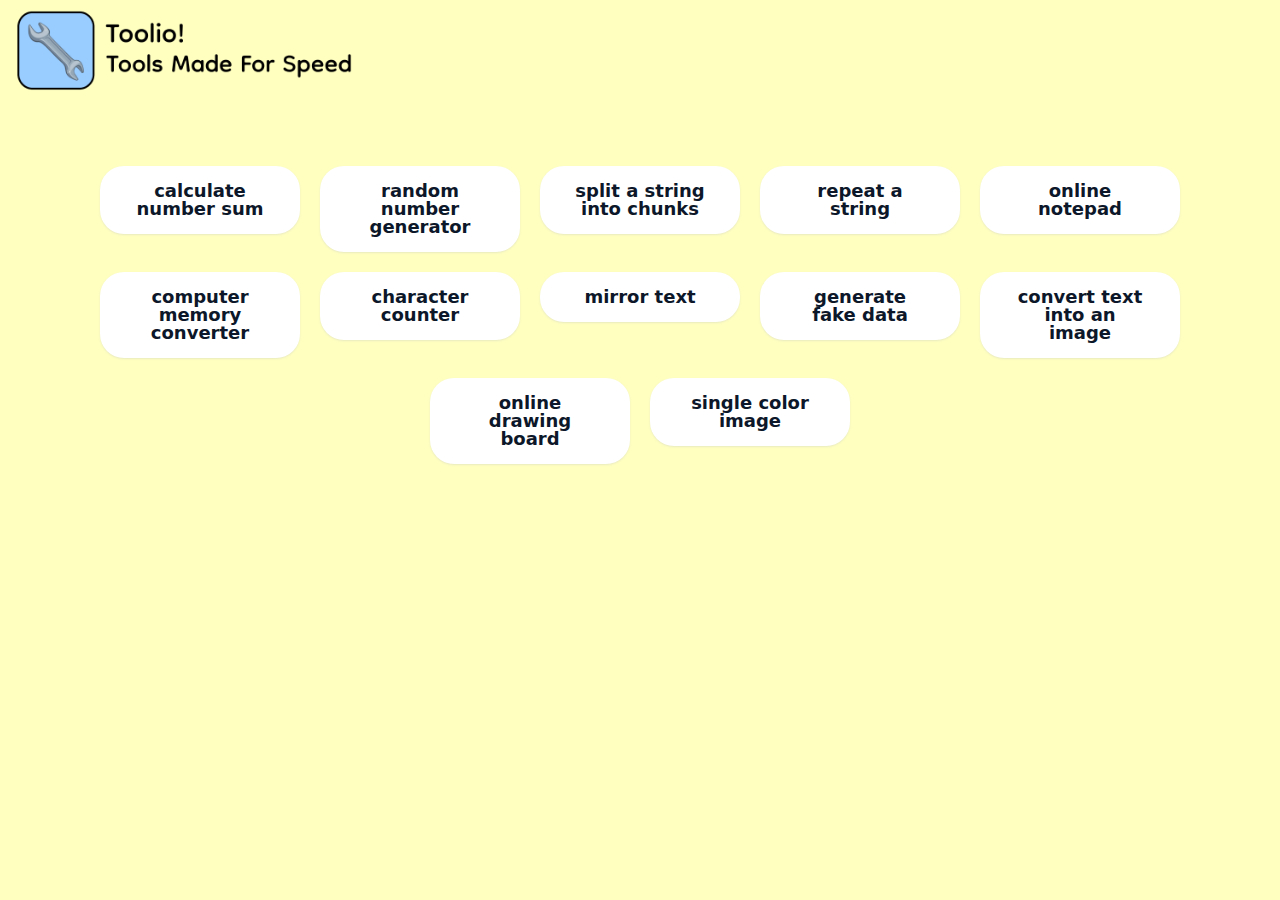
<file: index.html>
<!DOCTYPE html>

<link rel="stylesheet" href="style.css">
<link rel="stylesheet" href="https://cdnjs.cloudflare.com/ajax/libs/font-awesome/6.4.0/css/all.min.css" />

<html>
    <head>
        <title>Toolio!</title>
        <link rel="icon" href="images/icon.png" type="image/png" />
        <meta name="viewport" content="width=device-width, initial-scale=1.0">
    </head> 

    <body>
        <img src="images/Toolio.png" alt="Banner" width="350" height="144">
        
        <div class="button-container">
            <a href="math/numbersum.html">
                <button class="button-81" role="button" type="button">calculate number sum</button>
            </a>
            <a href="math/randomNumber.html">
                <button class="button-81" role="button" type="button">random number generator</button>
             </a>
             <a href="strings/splitstr.html">
                <button class="button-81" role="button" type="button">split a string into chunks</button>
             </a>
             <a href="strings/stringduplicator.html">
                <button class="button-81" role="button" type="button">repeat a string</button>
             </a>
             <a href="productivity/notepad.html">
                <button class="button-81" role="button" type="button">online notepad</button>
             </a>
             <a href="productivity/storageconverter.html">
                <button class="button-81" role="button" type="button">computer memory converter</button>
             </a>
             <a href="writing/charactercounter.html">
                <button class="button-81" role="button" type="button">character counter</button>
             </a>
             <a href="writing/textmirror.html">
                <button class="button-81" role="button" type="button">mirror text</button>
             </a>
             <a href="data/fakedata.html">
               <button class="button-81" role="button" type="button">generate fake data</button>
            </a>
            <a href="data/texttoimg.html">
               <button class="button-81" role="button" type="button">convert text into an image</button>
            </a>
            <a href="drawing/board.html">
               <button class="button-81" role="button" type="button">online drawing board</button>
            </a>
            <a href="colour/singlecolourimg.html">
               <button class="button-81" role="button" type="button">single color image</button>
            </a>
        </div>
    </body>
</html>
</file>
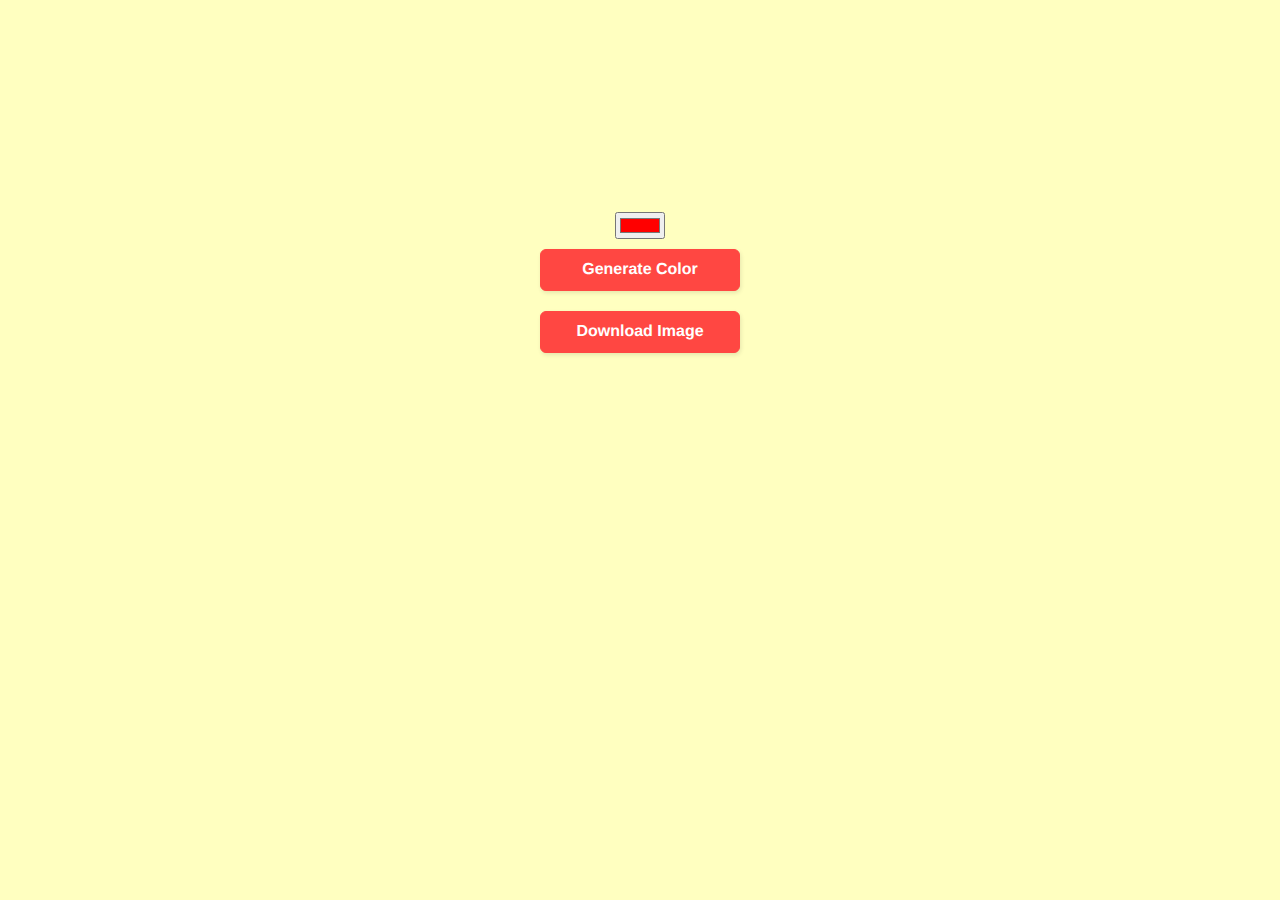
<file: colour/singlecolourimg.html>
<!DOCTYPE html>
<html>

<link rel="stylesheet" href="../style.css">
<head>
    <title>Single Colour Image</title>
</head>

<body>
    <center>
        <canvas id="canvasC" width="200" height="200"></canvas>
        <br>
        <input type="color" id="colourC" value="#ff0000">
        <br>
        <button class="button-24" onclick="generateColor()">Generate Color</button>
        <br>
        <button class="button-24" onclick="downloadImage()">Download Image</button>
    </center>
</body>
<script src="../scripts.js"></script>

</html>
</file>
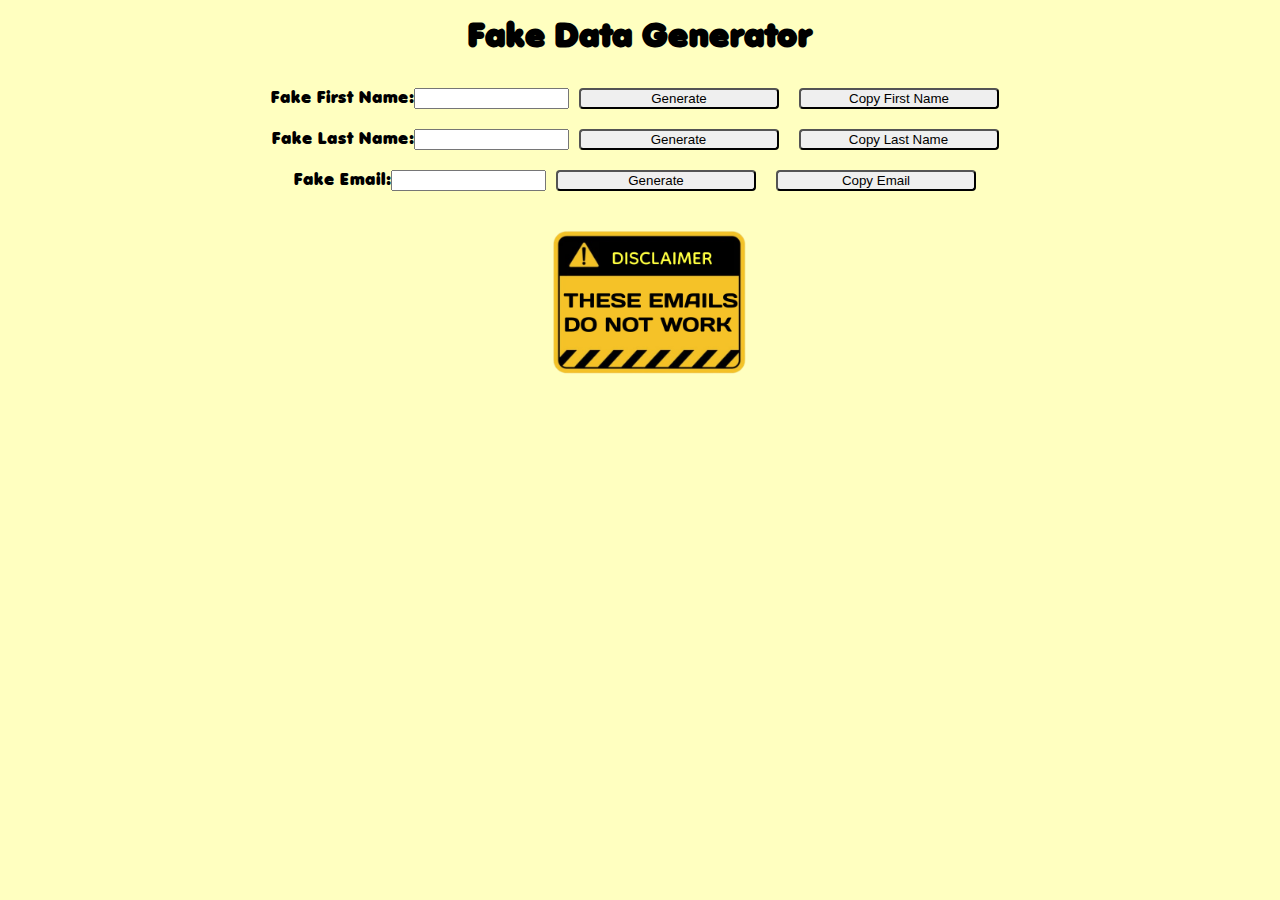
<file: data/fakedata.html>
<!DOCTYPE html>

<link rel="stylesheet" href="../style.css">
<script src="../scripts.js"></script>

<html>

<head>
    <title>Fake Data Generator</title>
</head>

<body>
    <center><h1>Fake Data Generator</h1></center>
    <div style="display: flex; flex-wrap: wrap; justify-content: center; align-items: center;">
        <label for="Fname">Fake First Name:</label>
        <input type="text" id="Fname" readonly>
        <button onclick="generateFirstName()">Generate</button>
        <button onclick="copyText(document.getElementById('Fname'))">Copy First Name</button>
    </div>
    <div style="display: flex; flex-wrap: wrap; justify-content: center; align-items: center;">
        <label for="Lname">Fake Last Name:</label>
        <input type="text" id="Lname" readonly>
        <button onclick="generateLastName()">Generate</button>
        <button onclick="copyText(document.getElementById('Lname'))">Copy Last Name</button>
    </div>
    <div style="display: flex; flex-wrap: wrap; justify-content: center; align-items: center;">
        <label for="email">Fake Email:</label>
        <input type="text" id="email" readonly>
        <button onclick="generateEmail()">Generate</button>
        <button onclick="copyText(document.getElementById('email'))">Copy Email</button>
    </div>
    <center><img src="../images/DISCLAIMER.png" alt="THESE EMAILS DO NOT WORK" style="width: 30%; height: 30%;"></center>
</body>

</html>
</file>
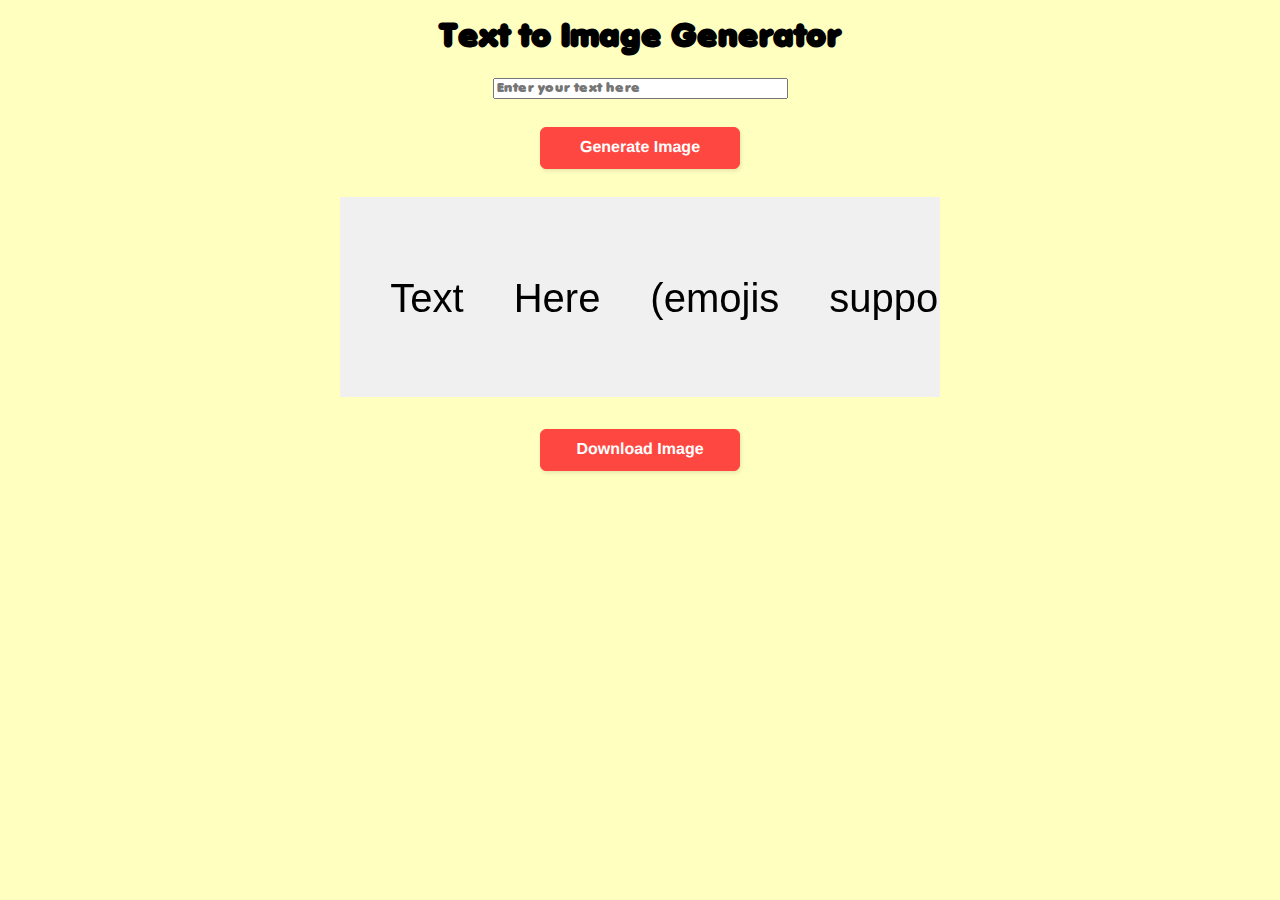
<file: data/texttoimg.html>
<!DOCTYPE html>
<html lang="en">
<head>

  <meta charset="UTF-8">
  <title>Text to Image Generator</title>

  <link rel="stylesheet" href="../style.css">
  <script defer src="../scripts.js"></script>

</head>
<body>

  <center>

    <h1>Text to Image Generator</h1>

    <input type="text" id="userText" placeholder="Enter your text here" size="40">

    <br><br>

    <button class="button-24" role="button" onclick="generateImage()" type="button">Generate Image</button>

    <br><br>

    <canvas id="myCanvas" width="600" height="200"></canvas>

    <br><br>

    <a id="download" download="text-image.png">
      <button class="button-24" role="button">Download Image</button>
    </a>

  </center>

</body>
</html>
</file>
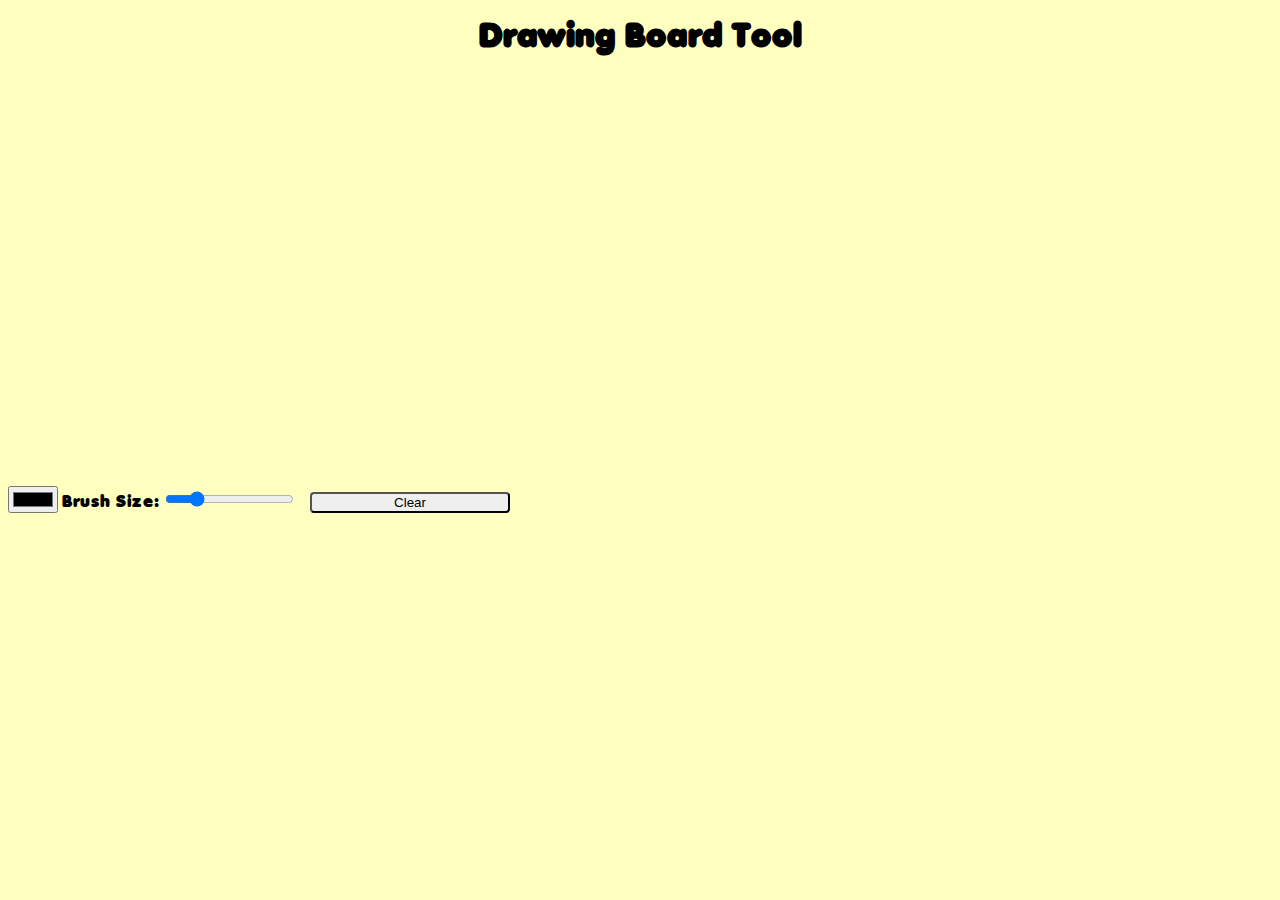
<file: drawing/board.html>
<!DOCTYPE html>

<script src="../scripts.js"></script>
<link rel="stylesheet" href="../style.css">

<html>

<head>
    <link rel="icon" href="../images/icon.png" type="image/png" />
    <meta name="viewport" content="width=device-width, initial-scale=1.0">
    <title>Drawing Board</title>
</head>

<body>
    <center><h1>Drawing Board Tool</h1></center>

    <div class="container">
        <canvas id="whiteboard" width="800" height="400"></canvas>
        <div class="controls">
          <input type="color" id="color-picker" value="#000000" />
          <label for="brush-size">Brush Size:</label>
          <input type="range" id="brush-size" min="1" max="20" value="5" />
          <button id="clear-btn">Clear</button>
        </div>
    </div>
    
</body>

</html>
</file>
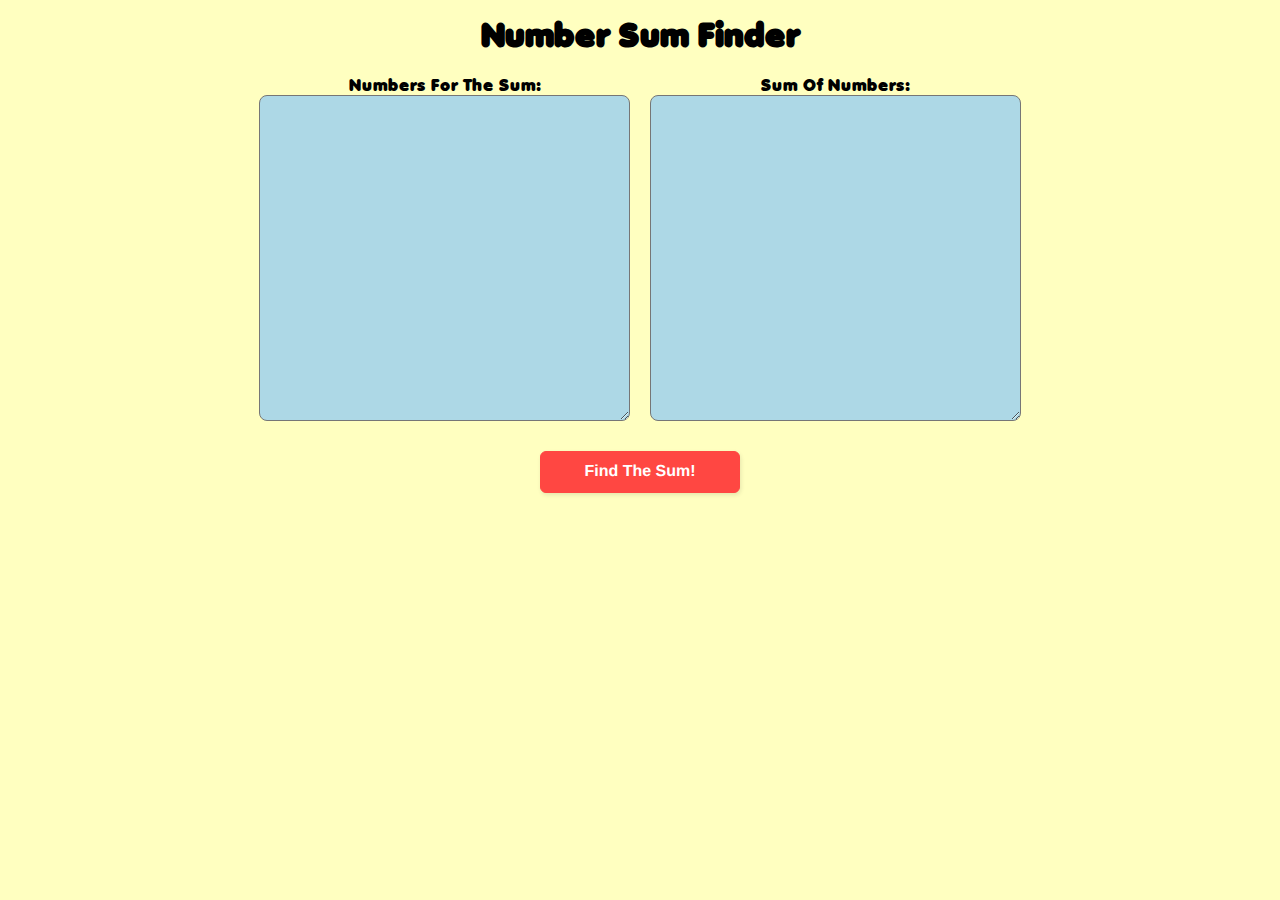
<file: math/numbersum.html>
<!DOCTYPE html>

<link rel="stylesheet" href="../style.css">

<script src="../scripts.js"></script>
<html>

<head>
    <title>Number Sum Finder</title>
</head>

<body>
    <h1><center>Number Sum Finder</center></h1>
    <form>
        <div style="display: flex; justify-content: center; gap: 20px;">
            <div style="display: flex; flex-direction: column; align-items: center;">
                <label for="num">Numbers For The Sum:</label>
                <textarea name="num" id="num" rows="20" cols="50"></textarea>
            </div>
            <div style="display: flex; flex-direction: column; align-items: center;">
                <label for="sum">Sum Of Numbers:</label>
                <textarea name="sum" id="sum" rows="20" cols="50" readonly></textarea>
            </div>
        </div>
        
        <div style="display: flex; justify-content: center; margin-top: 20px;">
            <button class="button-24" role="button" onclick="sumNumbers()" type="button">Find The Sum!</button>

        </div>        
    </form>
</body>
</html>
</file>
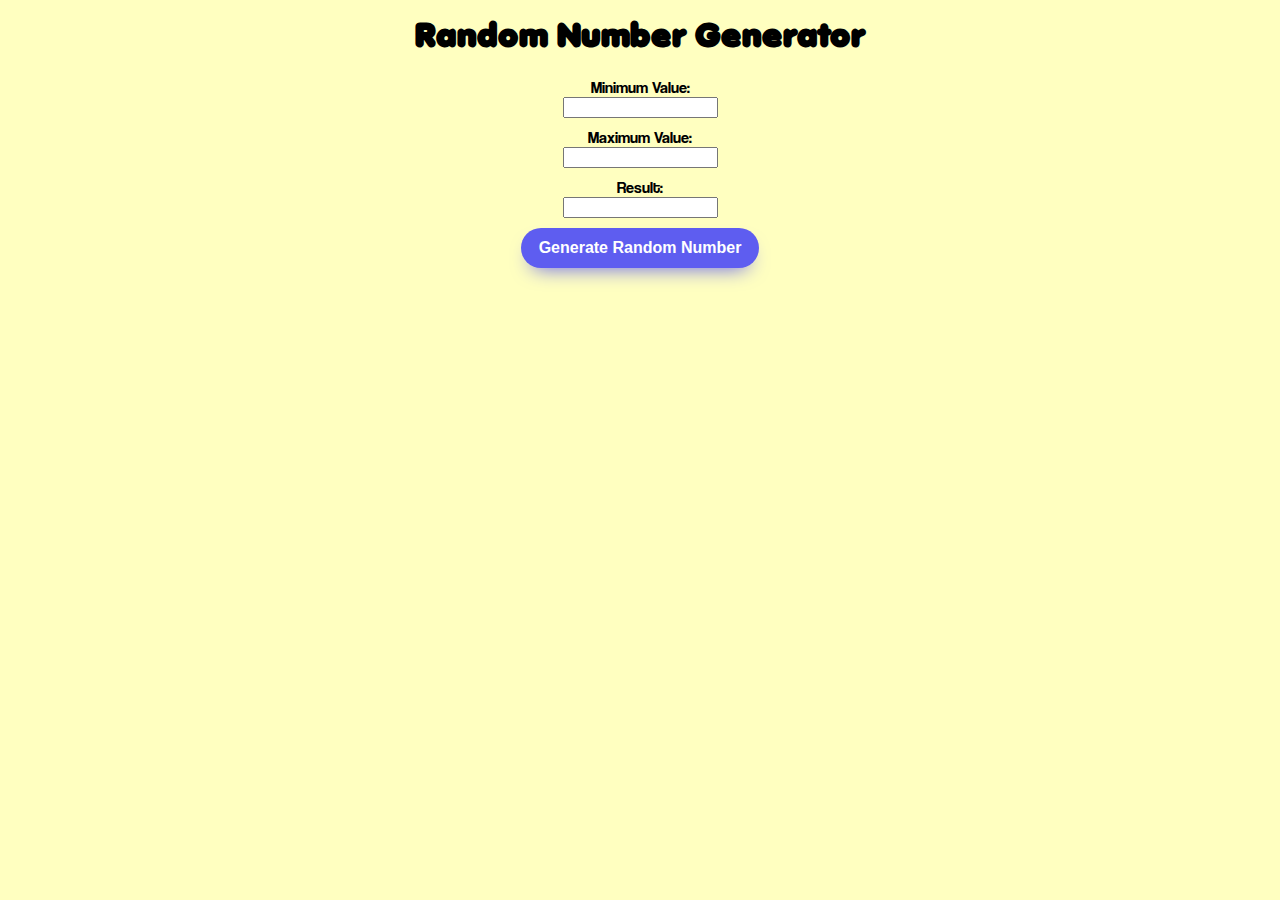
<file: math/randomNumber.html>
<!DOCTYPE html>

<link rel="stylesheet" href="../style.css">
<script src="../scripts.js"></script>
<html>

<head>
    <title>Random Number Generator</title>
</head>

<body>
    <center><h1>Random Number Generator</h1></center>
    <div style="display: flex; flex-direction: column; align-items: center;">
        <form onsubmit="randomNumber(); return false;" style="display: flex; flex-direction: column; align-items: center;">
            <div style="display: flex; flex-direction: column; align-items: center;">
                <label for="min" style="font-family: Coolvetica;">Minimum Value:</label>
                <input type="number" id="min">
            </div>
            <div style="display: flex; flex-direction: column; align-items: center; margin-top: 10px;">
                <label for="max" style="font-family: Coolvetica;">Maximum Value:</label>
                <input type="number" id="max">
            </div>
            <div style="display: flex; flex-direction: column; align-items: center; margin-top: 10px;">
                <label for="result" style="font-family: Coolvetica;">Result:</label>
                <input type="number" id="result" readonly>
            </div>
            <button class="button-34" role="button" type="button" style="margin-top: 10px;" onclick="randomNumber()">Generate Random Number</button>
        </form>
    </div>    
    
</body>

</html>
</file>
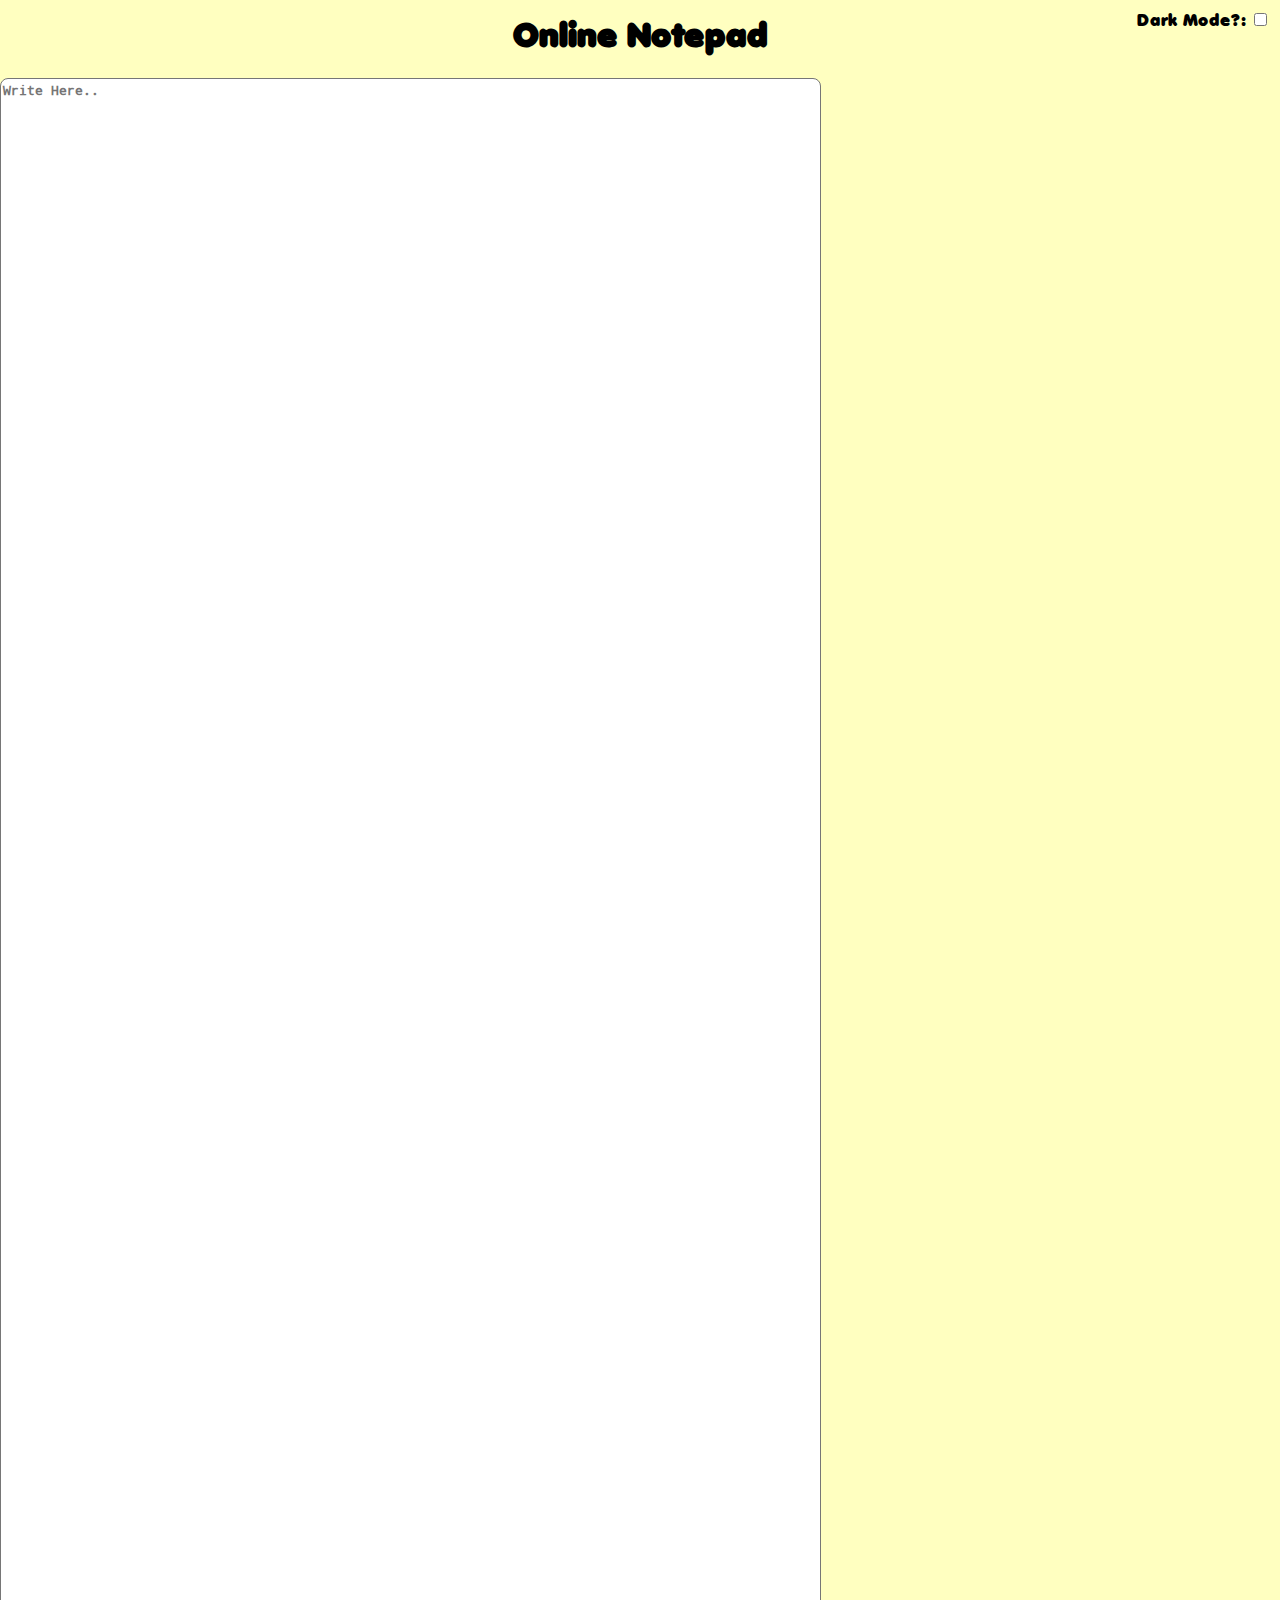
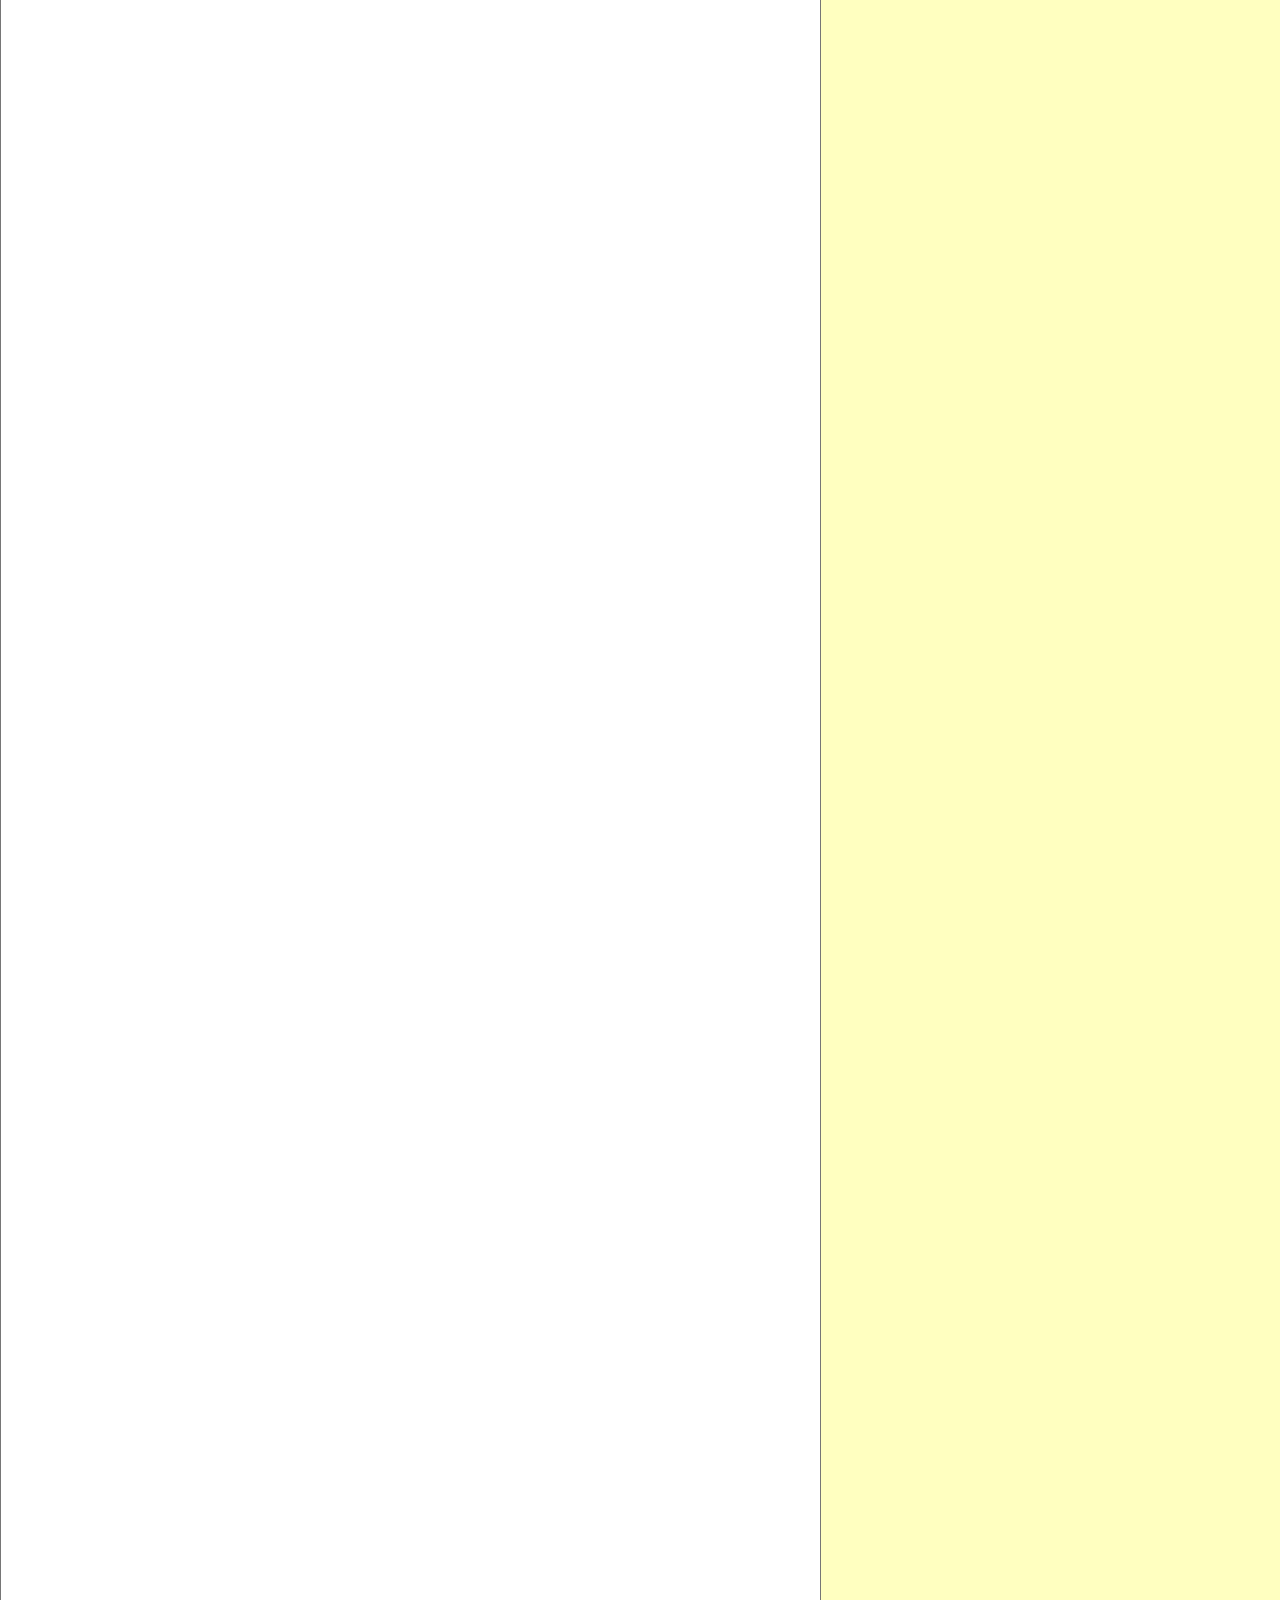
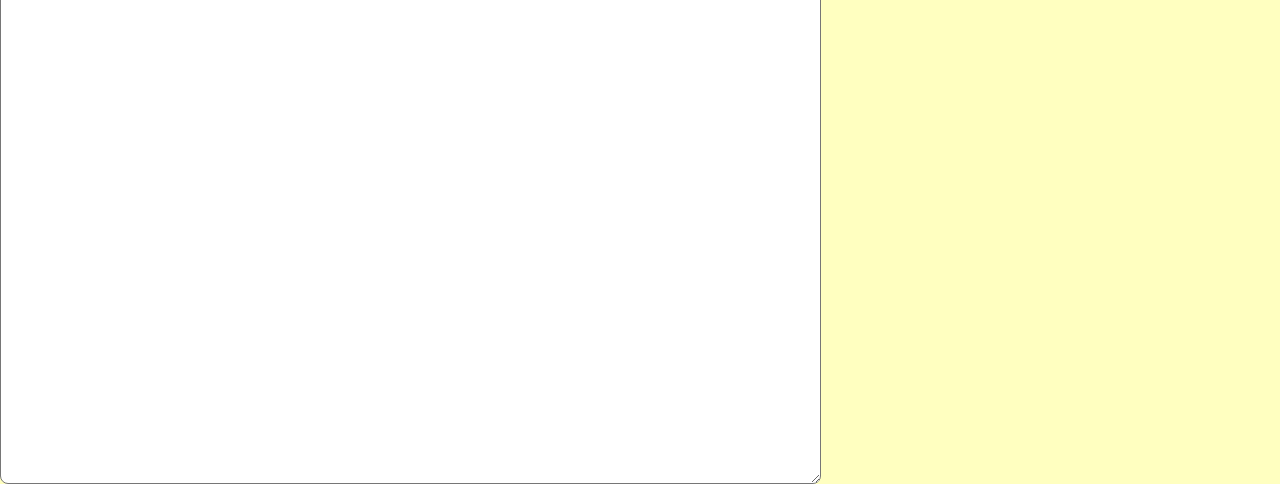
<file: productivity/notepad.html>
<!DOCTYPE html>

<link rel="stylesheet" href="../style.css">
<script src="../scripts.js"></script>
<html>

    <head>
        <title>Online Notepad</title>
    </head>

    <body>
        <div style="position: absolute; top: 10px; right: 10px; z-index: 10;">
            <label for="dark">Dark Mode?:</label>
            <input type="checkbox" id="dark" name="dark" onclick="darkmode()">
        </div>

        <center><h1>Online Notepad</h1></center>
        <textarea name="notepad" id="notepad" cols="100" rows="200"
            style="background-color: rgb(255, 255, 255); font-family: 'Droid Sans Mono'; font-weight: bold; position: absolute; top: 1; left: 0;"
            placeholder="Write Here.."></textarea>
            
    </body>

</html>
</file>
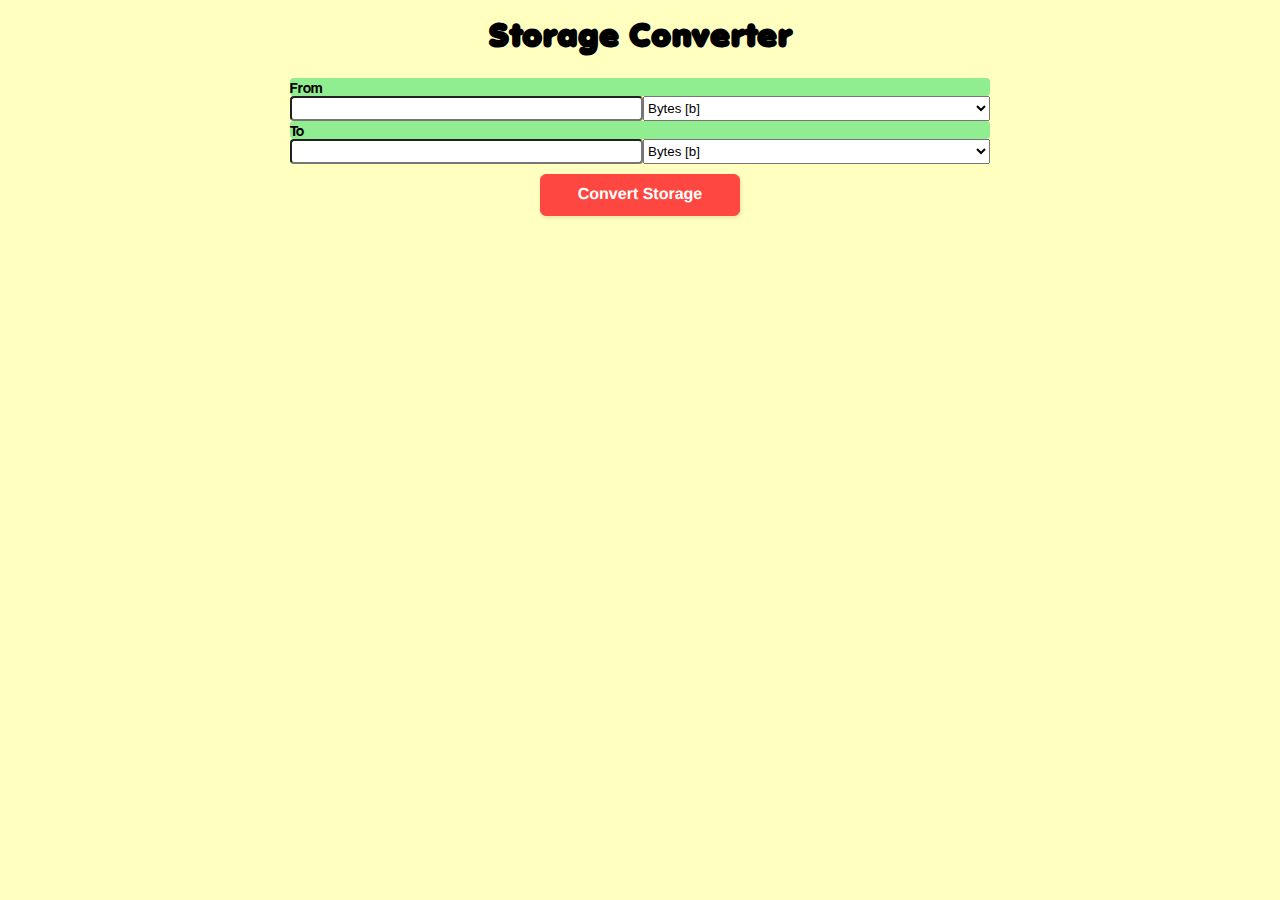
<file: productivity/storageconverter.html>
<!DOCTYPE html>

<link rel="stylesheet" href="../style.css">
<script src="../scripts.js"></script>
<html>

<head>
    <title>Computer Storage Converter</title>
</head>

<body>
    <center><h1>Storage Converter</h1></center>
    <div>
        <div class="unitcaption">From</div>
        <div class="unitarea">
            <input type="number" style="border-radius: 4px; flex: 1;" id="fromNum">
            <select style="flex: 1;" id="fromUnit">
                <option value="B">Bytes [b]</option>
                <option value="kB">Kilobytes [kb]</option>
                <option value="MB">Megabytes [mb]</option>
                <option value="GB">Gigabytes [gb]</option>
                <option value="TB">Terabytes [tb]</option>
            </select>
        </div>
    </div>
    
    <div>
        <div class="unitcaption">To</div>
        <div class="unitarea">
            <input type="number" style="border-radius: 4px; flex: 1;" readonly id="toNum">
            <select style="flex: 1;" id="toUnit">
                <option value="B">Bytes [b]</option>
                <option value="kB">Kilobytes [kb]</option>
                <option value="MB">Megabytes [mb]</option>
                <option value="GB">Gigabytes [gb]</option>
                <option value="TB">Terabytes [tb]</option>
            </select>
        </div>
    </div>
    
    <center><button class="button-24" role="button" onclick="convertStorage()" type="button">Convert Storage</button></center>
    
</body>

</html>
</file>
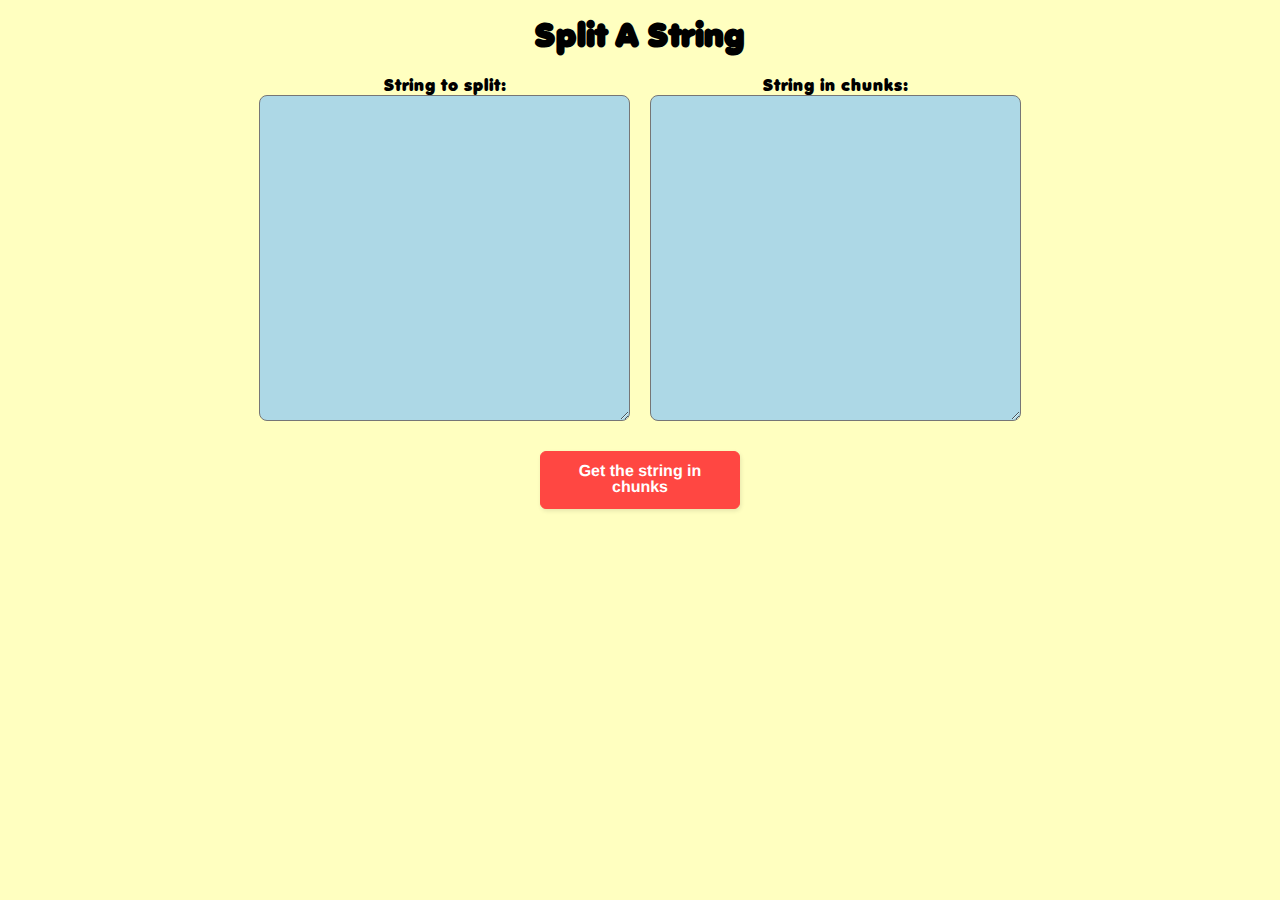
<file: strings/splitstr.html>
<!DOCTYPE html>

<link rel="stylesheet" href="../style.css">

<script src="../scripts.js"></script>
<html>

<head>
    <title>Split A String</title>
</head>

<body>
    <h1><center>Split A String</center></h1>
    <form>
        <div style="display: flex; justify-content: center; gap: 20px;">
            <div style="display: flex; flex-direction: column; align-items: center;">
                <label for="str">String to split:</label>
                <textarea name="str" id="str" rows="20" cols="50"></textarea>
            </div>
            <div style="display: flex; flex-direction: column; align-items: center;">
                <label for="chunks">String in chunks:</label>
                <textarea name="chunks" id="chunks" rows="20" cols="50" readonly></textarea>
            </div>
        </div>
        
        <div style="display: flex; justify-content: center; margin-top: 20px;">
            <button class="button-24" role="button" onclick="splitstr()" type="button">Get the string in chunks</button>
        </div>        
    </form>
</body>
</html>
</file>
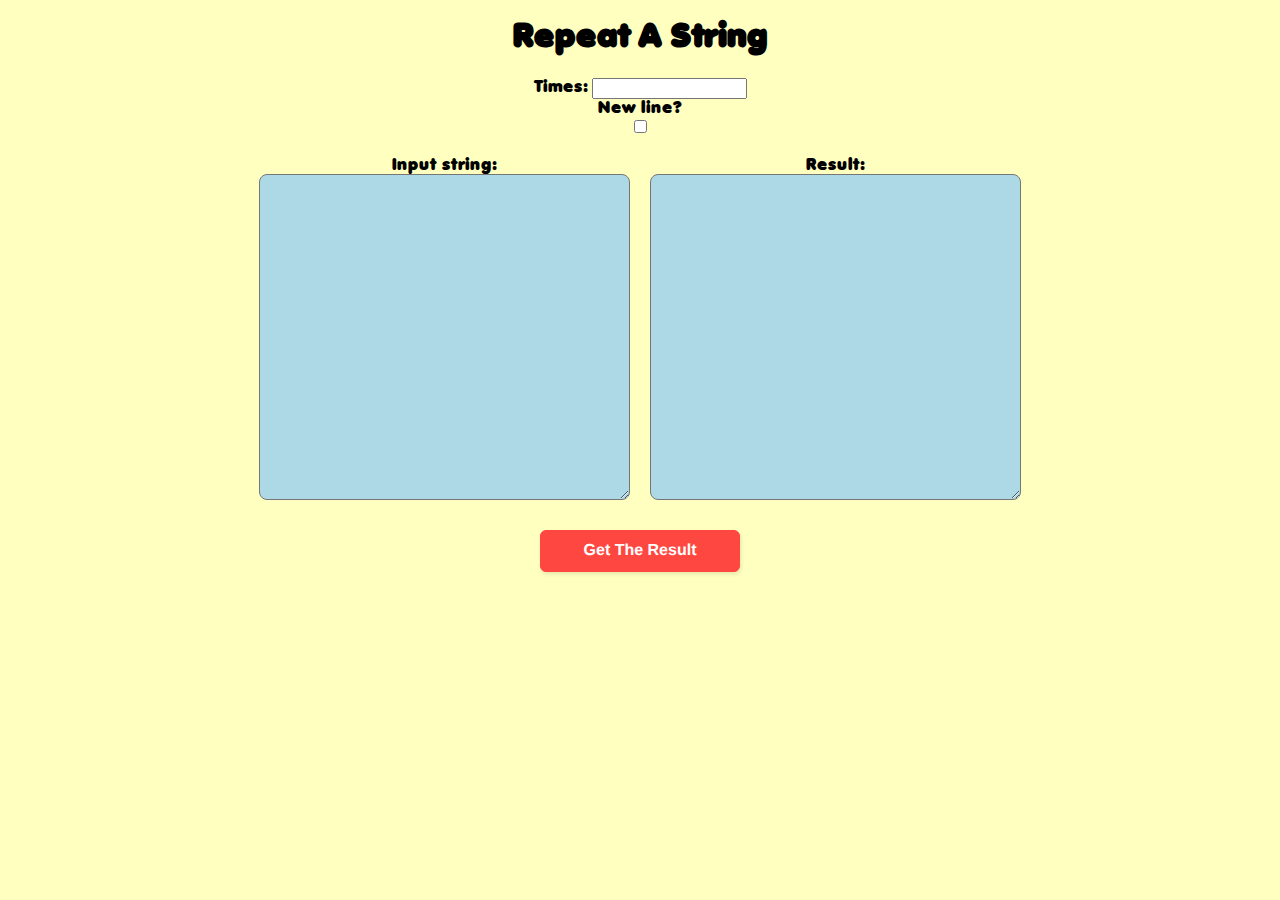
<file: strings/stringduplicator.html>
<!DOCTYPE html>

<link rel="stylesheet" href="../style.css">

<script src="../scripts.js"></script>
<html>

<head>
    <title>Repeat A String</title>
</head>

<body>
    <h1><center>Repeat A String</center></h1>
    <form>
        <div style="text-align: center; margin-bottom: 20px;">
            <label for="times">Times:</label>
            <input type="text" name="times" id="times"><br>
            <label for="newLine">New line?</label><br>
            <input type="checkbox" name="newLine" id="newLine">
        </div>
        
        <div style="display: flex; justify-content: center; gap: 20px;">
            <div style="display: flex; flex-direction: column; align-items: center;">
                <label for="inputStr">Input string:</label>
                <textarea name="inputStr" id="inputStr" rows="20" cols="50"></textarea>
            </div>
            <div style="display: flex; flex-direction: column; align-items: center;">
                <label for="resultStr">Result:</label>
                <textarea name="resultStr" id="resultStr" rows="20" cols="50" readonly></textarea>
            </div>
        </div>

        
        <div style="display: flex; justify-content: center; margin-top: 20px;">
            <button class="button-24" role="button" onclick="repeatstr(document.getElementById('inputStr').value, document.getElementById('times').value)" type="button">Get The Result</button>
        </div>        
    </form>
</body>
</html>
</file>
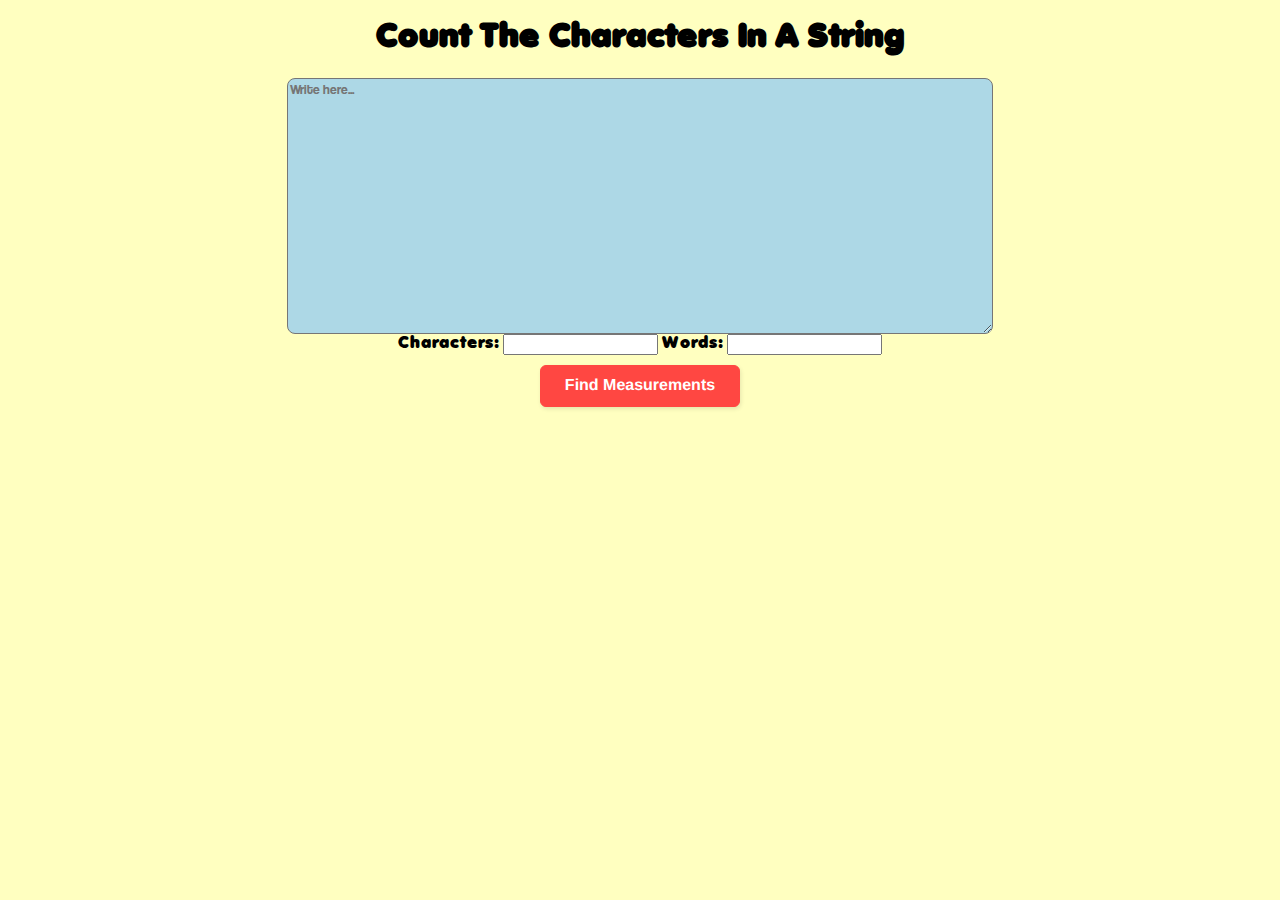
<file: writing/charactercounter.html>
<!DOCTYPE html>

<link rel="stylesheet" href="../style.css">
<script src="../scripts.js"></script>
<html>

<head> 
    <title>Word And Character Counter</title>
</head>

<body>
    <center><h1>Count The Characters In A String</h1></center>
    <div style="display: flex; flex-wrap: wrap; justify-content: center;">
        <textarea name="stringC" id="stringC" placeholder="Write here..." style="width: 700px; height: 250px;"></textarea>
    </div>
    
    <center>
        <label for="charNum">Characters:</label>
        <input type="number" readonly id="charNum">
    
        <label for="wordNum">Words:</label>
        <input type="number" readonly id="wordNum">
    </center>
    
    <center>
        <button class="button-24" role="button" onclick="count()" type="button">Find Measurements</button>
    </center>
    
</body>

</html>
</file>
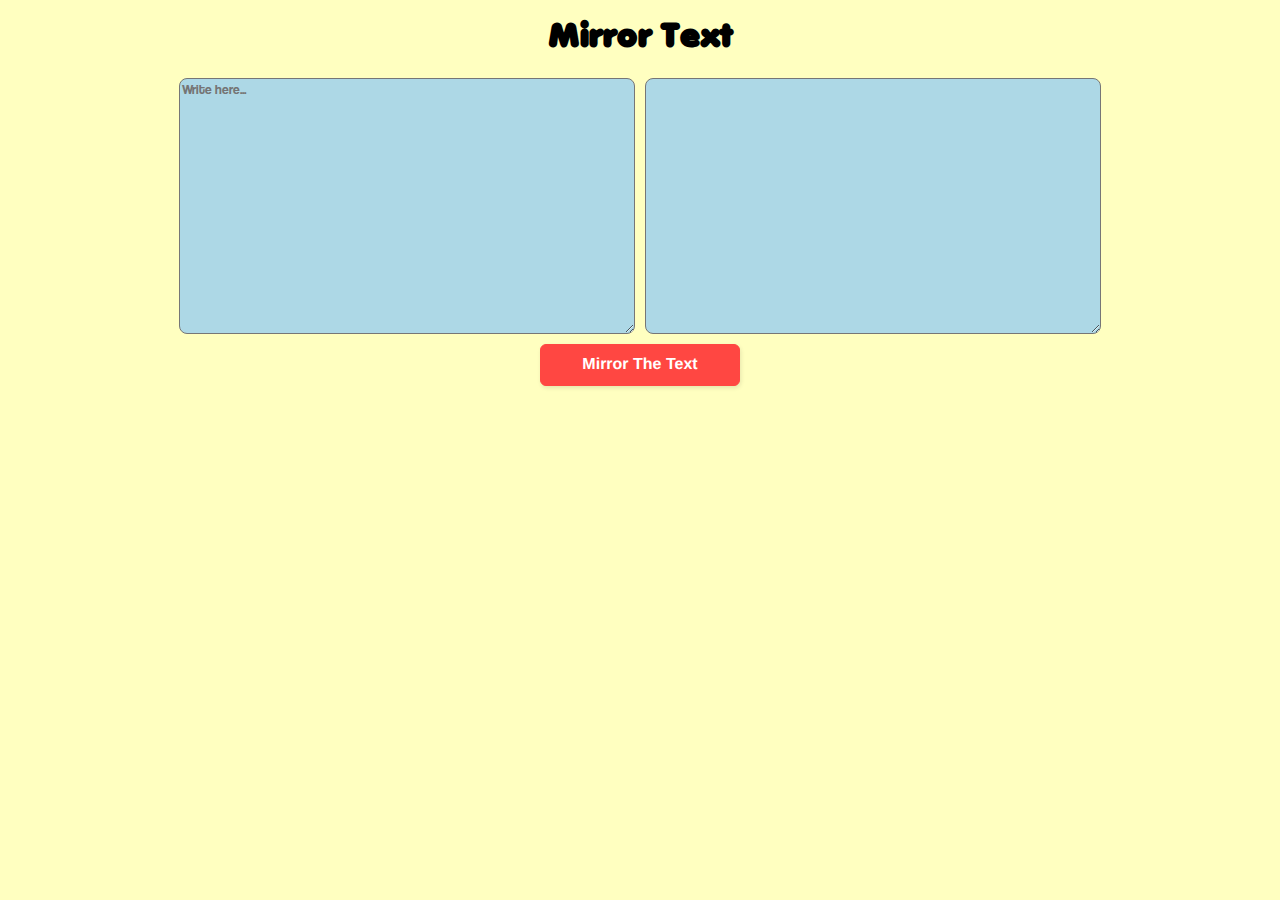
<file: writing/textmirror.html>
<!DOCTYPE html>

<link rel="stylesheet" href="../style.css">
<script src="../scripts.js"></script>

<html>

<head>
    <title>Mirror Text</title>
</head>

<body>
    <center><h1>Mirror Text</h1></center>
    <div style="display: flex; justify-content: center; gap: 10px;">
        <textarea name="textReverse" id="textReverse" style="width: 450px; height: 250px;" placeholder="Write here..."></textarea>
        <textarea name="textReversed" id="textReversed" style="width: 450px; height: 250px;" readonly></textarea>
    </div>
    <center><button class="button-24" role="button" onclick="reverseText()" type="button">Mirror The Text</button></center>
</body>

</html>
</file>
<file: style.css>
/* buttons */
.button-container {
    display: flex;
    flex-wrap: wrap;
    justify-content: center;
}

.button-container a {
  text-decoration: none;
  transition: all 0.2s ease;
}

button {
    width: 200px; 
    margin: 10px;
    text-align: center;
    border-radius: 4px;
}

.hidden {
  visibility: hidden;
  height: 0;
  margin: 0;
  padding: 0;
  overflow: hidden;
}



/* fonts */

@font-face {
    font-family: "Anja Elaine";
    src: url(fonts/Anja\ Eliane.ttf);
}

@font-face {
    font-family: Coolvetica;
    src: url(fonts/Coolvetica\ Rg.otf);
}

@font-face {
  font-family: "Droid Sans Mono";
  src: url(fonts/DroidSansMono.ttf);
}

/* input */
textarea {
    font-family: Coolvetica, cursive;
    background-color: lightblue;
    border-radius: 8px;
}

label {
    font-family: "Anja Elaine", cursive;
}

input {
    font-family: "Anja Elaine";
}

/* headings */
h1 {
    font-family: "Anja Elaine", cursive;
}

/* body */
body {
    background-color: rgb(255, 255, 192);
}

/* btn 24 */
.button-24 {
  background: #FF4742;
  border: 1px solid #FF4742;
  border-radius: 6px;
  box-shadow: rgba(0, 0, 0, 0.1) 1px 2px 4px;
  box-sizing: border-box;
  color: #FFFFFF;
  cursor: pointer;
  display: inline-block;
  font-family: nunito,roboto,proxima-nova,"proxima nova",sans-serif;
  font-size: 16px;
  font-weight: 800;
  line-height: 16px;
  min-height: 40px;
  outline: 0;
  padding: 12px 14px;
  text-align: center;
  text-rendering: geometricprecision;
  text-transform: none;
  user-select: none;
  -webkit-user-select: none;
  touch-action: manipulation;
  vertical-align: middle;
}

.button-24:hover,
.button-24:active {
  background-color: initial;
  background-position: 0 0;
  color: #FF4742;
}

.button-24:active {
  opacity: .5;
}

/* btn 81 */
.button-81 {
  background-color: #fff;
  border: 0 solid #e2e8f0;
  border-radius: 1.5rem;
  box-sizing: border-box;
  color: #0d172a;
  cursor: pointer;
  display: inline-block;
  font-family: "Basier circle",-apple-system,system-ui,"Segoe UI",Roboto,"Helvetica Neue",Arial,"Noto Sans",sans-serif,"Apple Color Emoji","Segoe UI Emoji","Segoe UI Symbol","Noto Color Emoji";
  font-size: 1.1rem;
  font-weight: 600;
  line-height: 1;
  padding: 1rem 1.6rem;
  text-align: center;
  text-decoration: none #0d172a solid;
  text-decoration-thickness: auto;
  transition: all .1s cubic-bezier(.4, 0, .2, 1);
  box-shadow: 0px 1px 2px rgba(166, 175, 195, 0.25);
  user-select: none;
  -webkit-user-select: none;
  touch-action: manipulation;
}

.button-81:hover {
  background-color: #1e293b;
  color: #fff;
}

@media (min-width: 768px) {
  .button-81 {
    font-size: 1.125rem;
    padding: 1rem 2rem;
  }
}

/* btn 34 */

.button-34 {
  background: #5E5DF0;
  border-radius: 999px;
  box-shadow: #5E5DF0 0 10px 20px -10px;
  box-sizing: border-box;
  color: #FFFFFF;
  cursor: pointer;
  font-family: Inter,Helvetica,"Apple Color Emoji","Segoe UI Emoji",NotoColorEmoji,"Noto Color Emoji","Segoe UI Symbol","Android Emoji",EmojiSymbols,-apple-system,system-ui,"Segoe UI",Roboto,"Helvetica Neue","Noto Sans",sans-serif;
  font-size: 16px;
  font-weight: 700;
  line-height: 24px;
  opacity: 1;
  outline: 0 solid transparent;
  padding: 8px 18px;
  user-select: none;
  -webkit-user-select: none;
  touch-action: manipulation;
  width: fit-content;
  word-break: break-word;
  border: 0;
}

/* box */
.rounded-box { 
  width: 500px; 
  height: 500px; 
  background-color: #EEEBD5; 
  border-radius: 8px; 
  padding: 20px; 
  color: white; 
  text-align: center; 
  line-height: 60px;
}

/* search */
.search-bar {
  display: flex;
  justify-content: center;
  align-items: center;
  margin: 20px auto;
}

.search-bar input {
  padding: 10px;
  font-size: 16px;
  width: 250px;
}

/* unit */

.unitcaption {
  width: 700px;
  height: 18px;
  border-radius: 4px;
  background-color: lightgreen;
  font-family: Coolvetica, cursive;
  font-size: 15px;
  margin: 0 auto;
}

.unitarea {
  width: 700px;
  height: 25px;
  border-radius: 4px;
  background-color: #FFFF99;
  font-family: Coolvetica, cursive;
  font-size: 15px;
  display: flex;
  margin: 0 auto;
}
</file>
